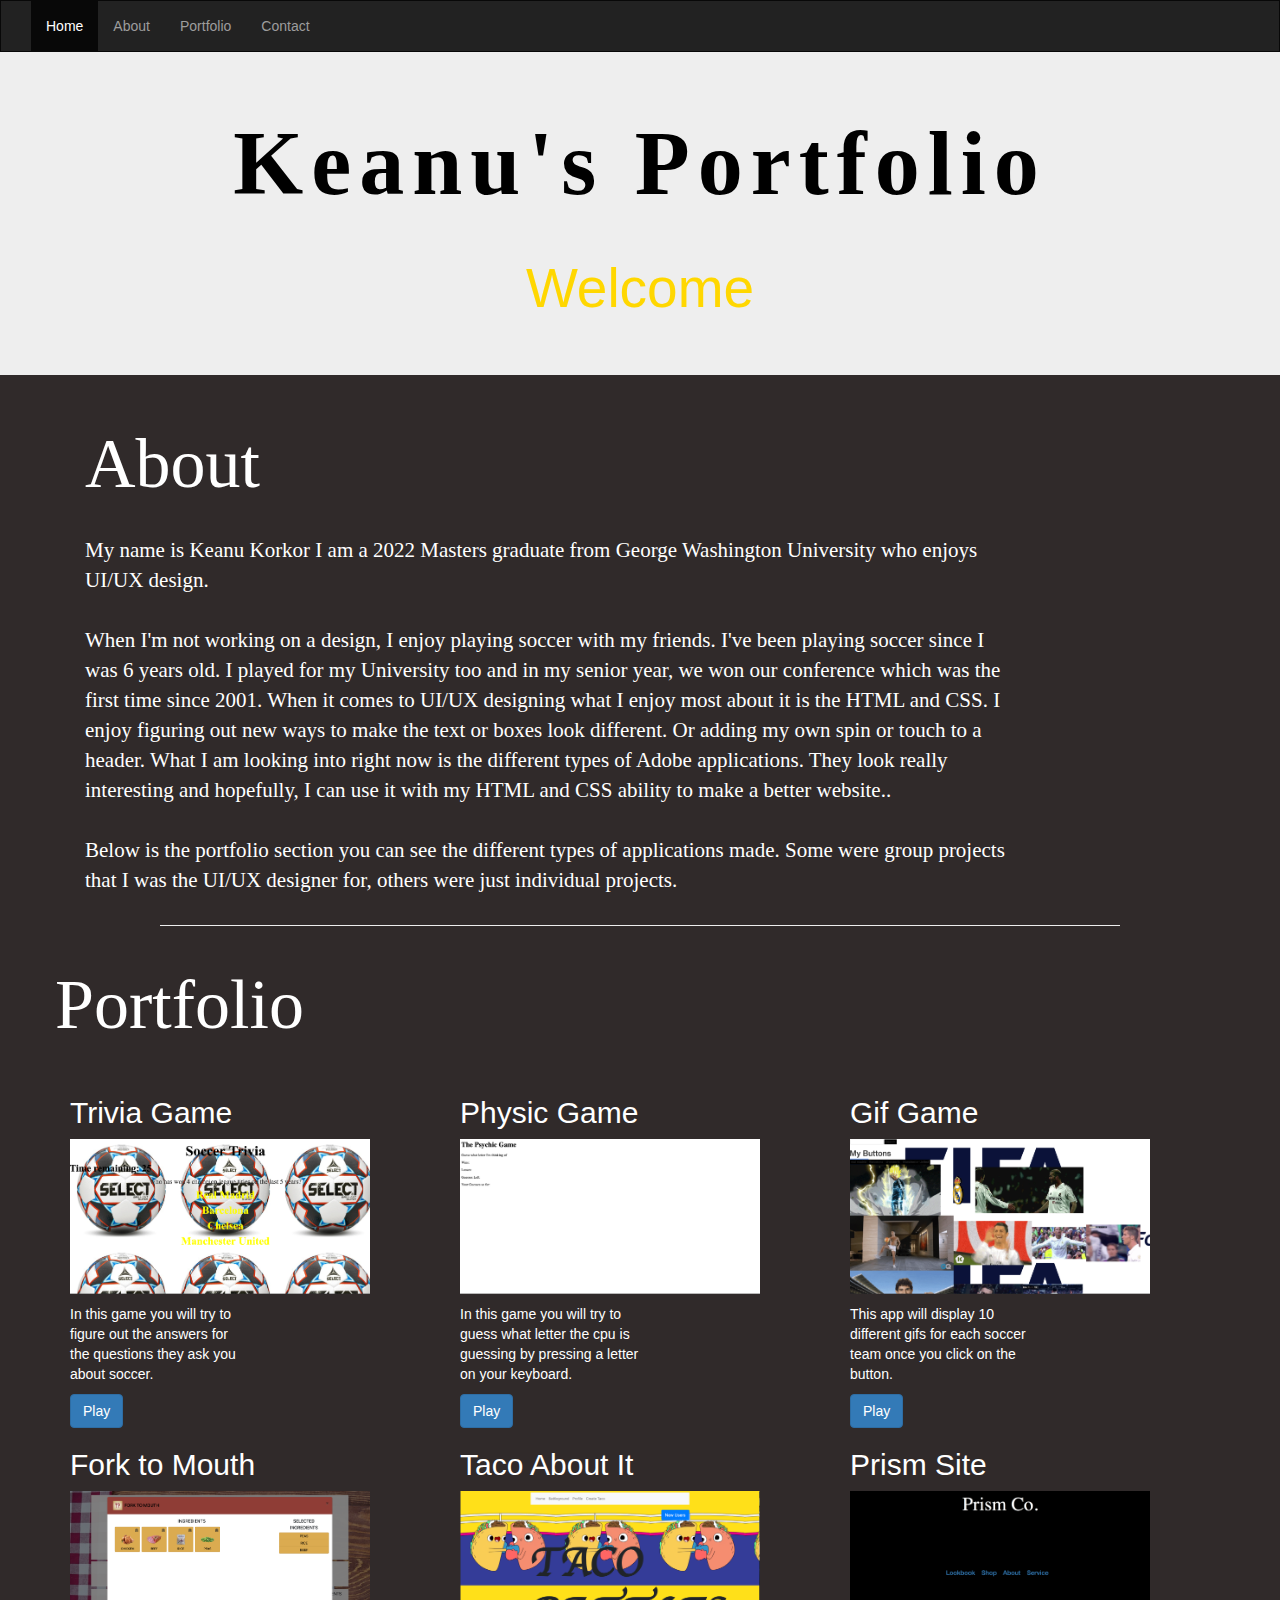
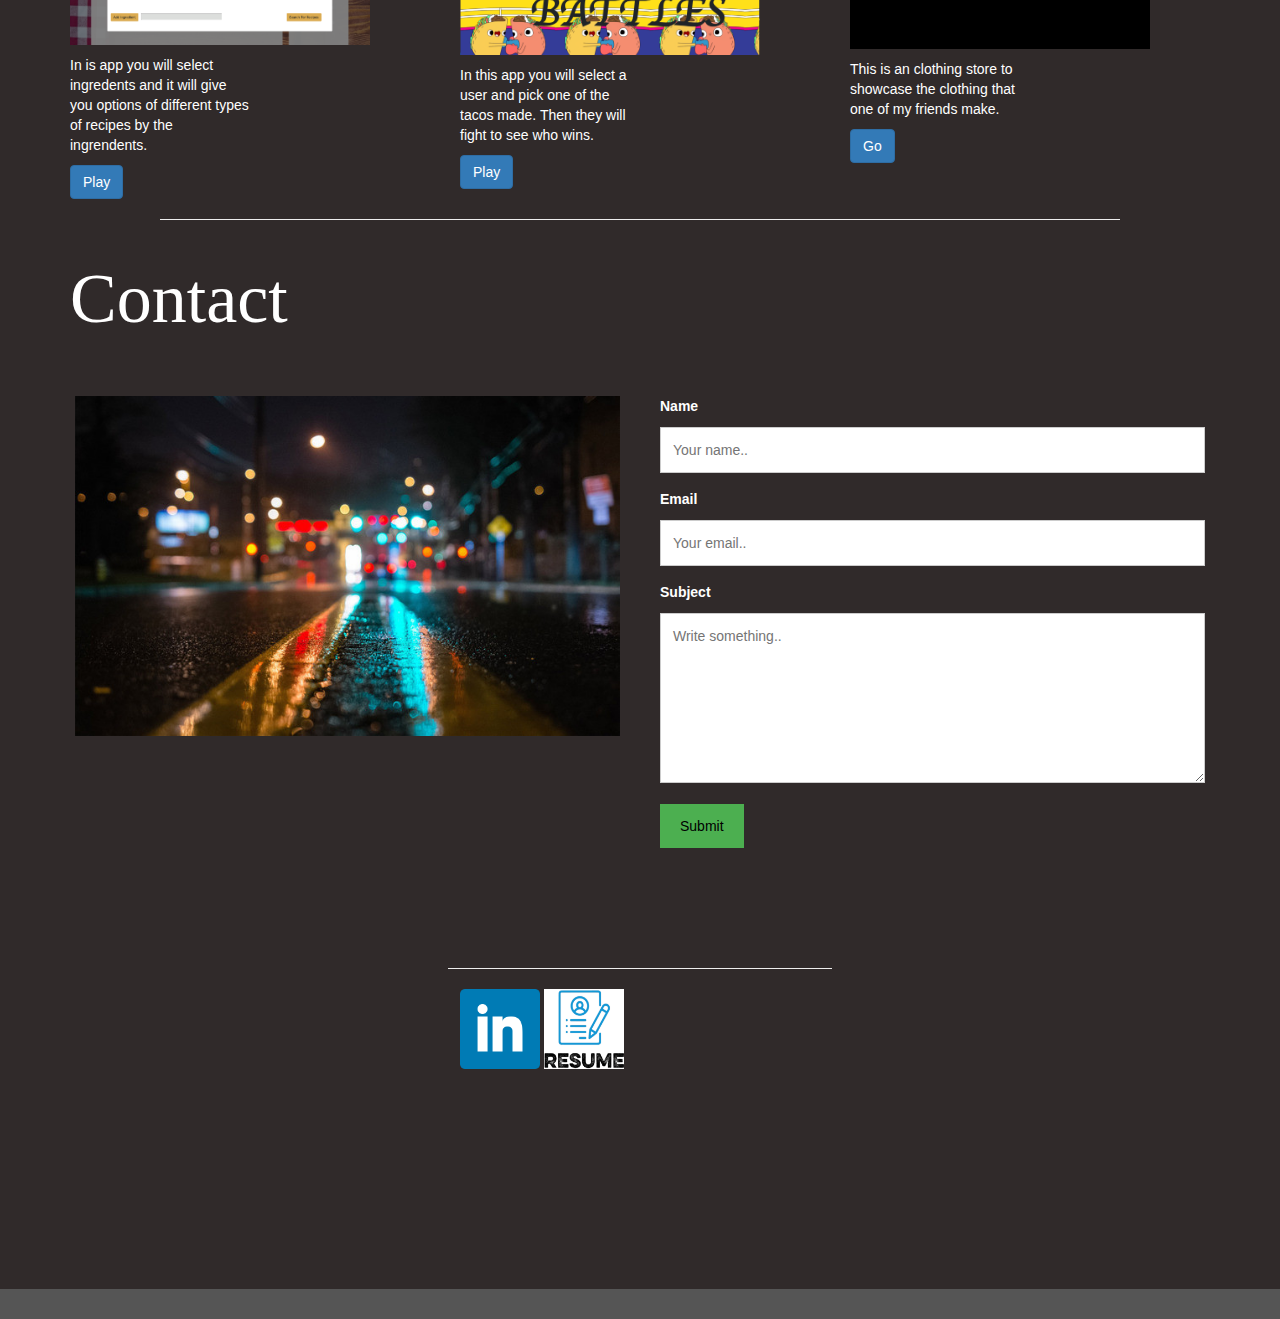
<file: index.html>
<!DOCTYPE html>
<html lang="en">

<head>
  <title>Portfolio</title>
  <meta charset="utf-8">
  <meta name="viewport" content="width=device-width, initial-scale=1">
  <link rel="stylesheet" href="https://maxcdn.bootstrapcdn.com/bootstrap/3.4.0/css/bootstrap.min.css">
  <script src="https://ajax.googleapis.com/ajax/libs/jquery/3.3.1/jquery.min.js"></script>
  <script src="https://maxcdn.bootstrapcdn.com/bootstrap/3.4.0/js/bootstrap.min.js"></script>
  <link rel="stylesheet" type="text/css" href="./assets/css/styles.css">
</head>

<body>

  <nav class="navbar navbar-inverse navbar-light">
    <div class="container-fluid">
      <div class="navbar-header">
        <button type="button" class="navbar-toggle" data-toggle="collapse" data-target="#myNavbar">
          <span class="icon-bar"></span>
          <span class="icon-bar"></span>
          <span class="icon-bar"></span>
        </button>
      </div>
      <div class="collapse navbar-collapse" id="myNavbar">
        <ul class="nav navbar-nav">
          <li class="active"><a href="#home">Home</a></li>
          <li><a href="#about">About</a></li>
          <li><a href="#portfolio">Portfolio</a></li>
          <li><a href="#contact">Contact</a></li>
        </ul>
        <ul class="nav navbar-nav navbar-right">
        </ul>
      </div>
    </div>
  </nav>


  <header>
    <div class="jumbotron text-center" id="home">
      <div class="hometxt">Keanu's Portfolio</div>
      <span class="text2">Welcome</span>
    </div>
  </header>




  <div class="container">
    <div class="col-sm-10">
      <h1 id="about">About</h1>
      <div id="indextxt">
        <p>
          My name is Keanu Korkor I am a 2022 Masters graduate from George 
          Washington University who enjoys UI/UX design. 
           <br><br>

          When I'm not working on a design, I enjoy playing soccer with my friends. I've been playing soccer since I was
          6 years old.
          I played for my University too and in my senior year, we won our conference which was the first time since
          2001. When it comes to UI/UX designing what
          I enjoy most about it is the HTML and CSS. I enjoy figuring out new ways to make the text or boxes look
          different. Or adding my own spin or touch to a header.
          What I am looking into right now is the different types of Adobe applications. They look really interesting
          and hopefully, I can use it with my HTML and CSS ability
          to make a better website.. <br><br>

          Below is the portfolio section you can see the different types of applications made. Some were group projects
          that I was the UI/UX designer for,
          others were just individual projects.
        </p>
      </div>
    </div>
  </div>
  <hr width="75%">

  <div class="container" id="portfolio">
    <div class="row">
      <section class="main-section">
        <h1 class="center">Portfolio</h1>

        <div class="col-sm-4">
          <h2>Trivia Game</h2>
          <div class="card" style="width: 18rem;">
            <img src="./assets/images/trivia.png" class="card-img-top" style="width: 300px">
            <div class="card-body">
              <h5 class="card-title"></h5>
              <p class="card-text">In this game you will try to figure out the answers for the questions they
                ask you about soccer.</p>
              <a href="https://kkorkor.github.io/TriviaGame/" class="btn btn-primary">Play</a>
            </div>
          </div>
        </div>


        <div class="col-sm-4">
          <h2>Physic Game</h2>
          <div class="card" style="width: 18rem;">
            <img src="./assets/images/physic.png" class="card-img-top" style="width: 300px">
            <div class="card-body">
              <h5 class="card-title"></h5>
              <p class="card-text">In this game you will try to guess what letter the cpu is guessing by
                pressing a letter on your keyboard.</p>
              <a href="https://kkorkor.github.io/Psychic-Game/" class="btn btn-primary">Play</a>
            </div>
          </div>
        </div>

        <div class="col-sm-4">
          <h2>Gif Game</h2>
          <div class="card" style="width: 18rem;">
            <img src="./assets/images/soccer gif.png" class="card-img-top" style="width: 300px">
            <div class="card-body">
              <h5 class="card-title"></h5>
              <p class="card-text">This app will display 10 different gifs for each soccer team
                once you click on the button.</p>
              <a href=" https://kkorkor.github.io/SoccerGifs/" class="btn btn-primary">Play</a>
            </div>
          </div>
        </div>

        <div class="col-sm-4">
          <h2>Fork to Mouth</h2>
          <div class="card" style="width: 18rem;">
            <img src="./assets/images/food find.png" class="card-img-top" style="width: 300px">
            <div class="card-body">
              <h5 class="card-title"></h5>
              <p class="card-text">In is app you will select ingredents and it will give you options of
                different types of recipes by the ingrendents.
              </p>
              <a href="https://kkorkor.github.io/RecipeFinder/" class="btn btn-primary">Play</a>
            </div>
          </div>
        </div>

        <div class="col-sm-4">
          <h2>Taco About It</h2>
          <div class="card" style="width: 18rem;">
            <img src="./assets/images/tacobattle.png" class="card-img-top" style="width: 300px">
            <div class="card-body">
              <h5 class="card-title"></h5>
              <p class="card-text">In this app you will select a user and pick one of the tacos made.
                Then they will fight to see who wins.
              </p>
              <a href="http://taco-battle.herokuapp.com/" class="btn btn-primary">Play</a>
            </div>
          </div>
        </div>

        <div class="col-sm-4">
            <h2>Prism Site</h2>
            <div class="card" style="width: 18rem;">
              <img src="./assets/images/Screen Shot 2019-12-10 at 1.21.37 PM.png" class="card-img-top" style="width: 300px">
              <div class="card-body">
                <h5 class="card-title"></h5>
                <p class="card-text">This is an clothing store to showcase the clothing that one of 
                  my friends make.</p>
                <a href=" https://kkorkor.github.io/Prism/" class="btn btn-primary">Go</a>
              </div>
            </div>
          </div>
      </section>
    </div>
  </div>



  <hr width="75%">

  <div class="container">
    <h1 id="contact">Contact</h1>
    <div class="row">
      <div class="column">
        <img src="./assets/images/street.jpg" style="width:100%">
      </div>
      <div class="column">
        <form action="https://formspree.io/kkorkor10@gmail.com" method="POST">
          <label for="fname">Name</label>
          <input type="text" id="name" name="name" placeholder="Your name..">
          <label for="email">Email</label>
          <input type="text" id="email" name="email" placeholder="Your email..">
          <label for="subject">Subject</label>
          <textarea id="subject" name="subject" placeholder="Write something.." style="height:170px"></textarea>
          <input type="submit" value="Submit">
        </form>
      </div>
    </div>
  </div>

  <br><br><br><br>
  <hr width="30%">

  <div class="container">
    <div class="row">
      <div class="col-sm-4">
      </div>
      <div class="col-sm-4">
        <a href="https://www.linkedin.com/in/keanu-korkor-4138a5178"><img
            src="./assets/images/iconfinder_square-linkedin_317725 (1).png"" title=" Linkind" width="80"
            height="80" /></a>
        <a href=https://docs.google.com/document/d/1os1qvCjshJYnZO_hZSUu7MGc3YsqG7wk><img
            src="./assets/images/resume image.png" title=" Resume" width="80" height="80" /></a>
      </div>

      <div class="col-sm-4">
      </div>
    </div>
  </div>



  <br><br><br><br><br><br><br><br><br><br><br>
  <footer>
    <div class="container">
    </div>
  </footer>

</body>

</html>
</file>
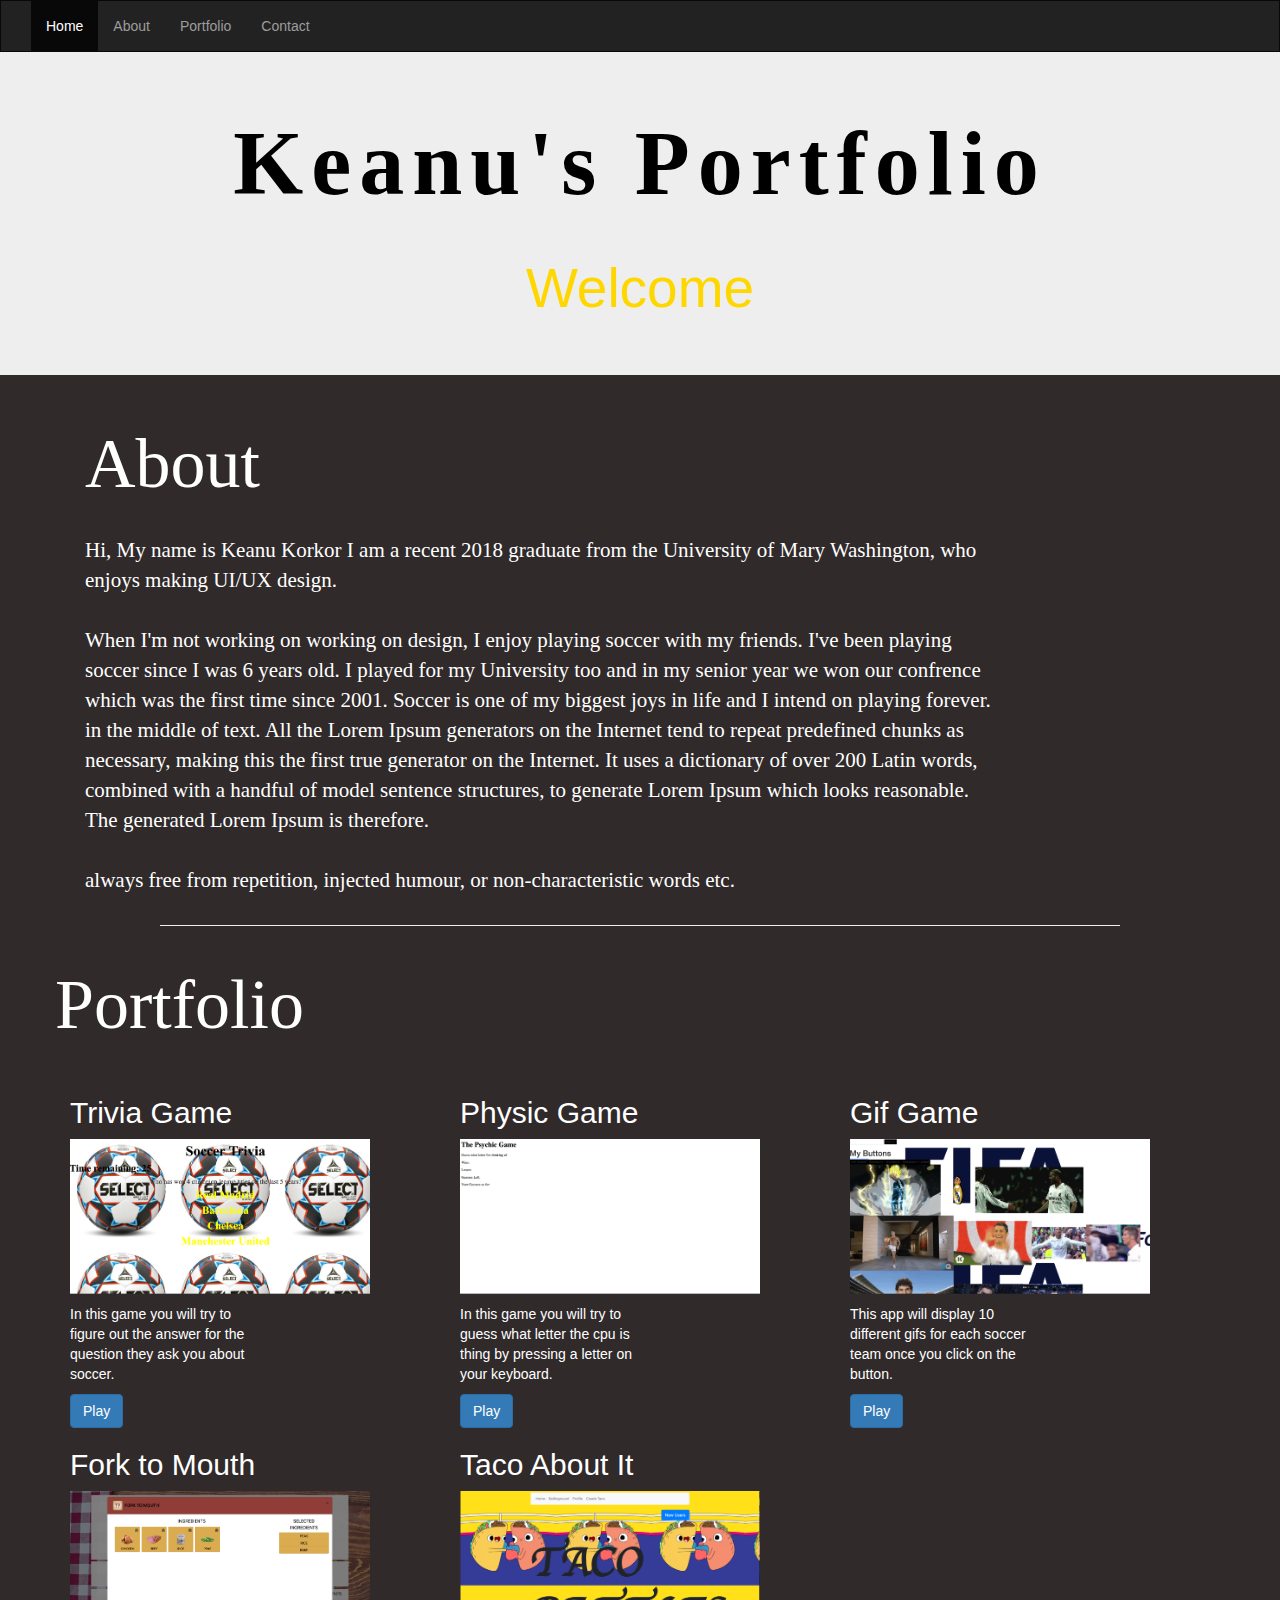
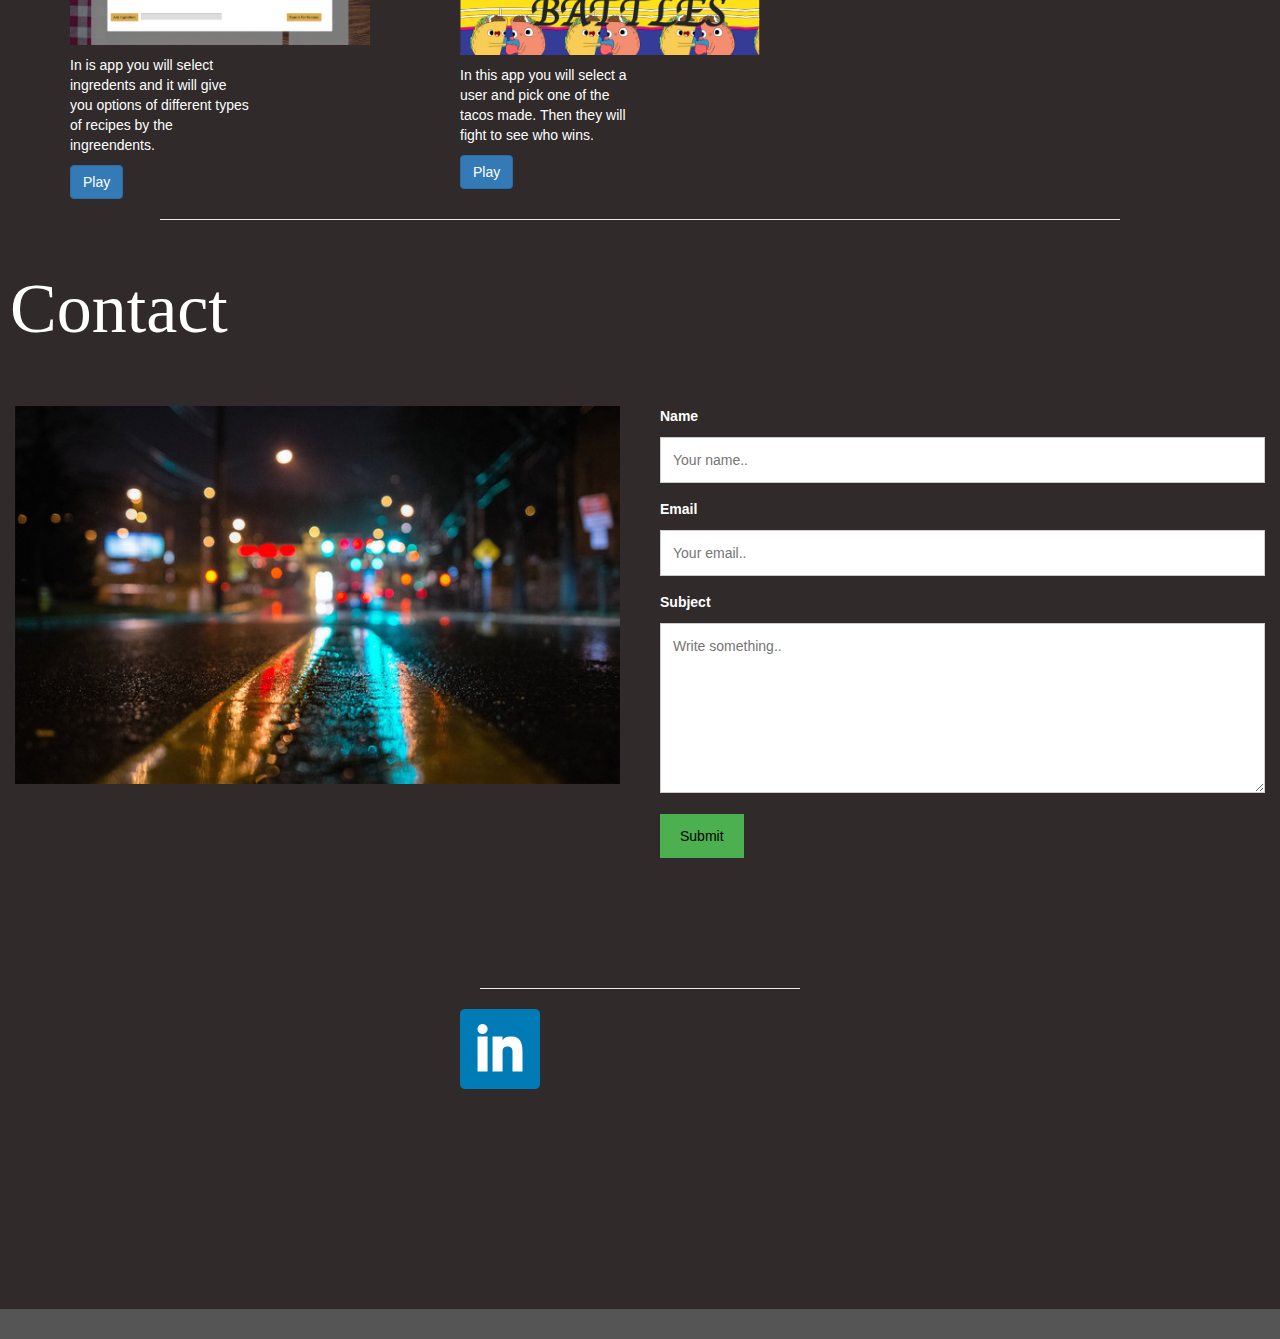
<file: assets/index.html>
<!DOCTYPE html>
<html lang="en">

<head>
  <title>Bootstrap Example</title>
  <meta charset="utf-8">
  <meta name="viewport" content="width=device-width, initial-scale=1">
  <link rel="stylesheet" href="https://maxcdn.bootstrapcdn.com/bootstrap/3.4.0/css/bootstrap.min.css">
  <script src="https://ajax.googleapis.com/ajax/libs/jquery/3.3.1/jquery.min.js"></script>
  <script src="https://maxcdn.bootstrapcdn.com/bootstrap/3.4.0/js/bootstrap.min.js"></script>
  <link rel="stylesheet" type="text/css" href="../assets/css/styles.css">
</head>

<body>

  <nav class="navbar navbar-inverse navbar-light">
    <div class="container-fluid">
      <div class="navbar-header">
        <button type="button" class="navbar-toggle" data-toggle="collapse" data-target="#myNavbar">
          <span class="icon-bar"></span>
          <span class="icon-bar"></span>
          <span class="icon-bar"></span>
        </button>
      </div>
      <div class="collapse navbar-collapse" id="myNavbar">
        <ul class="nav navbar-nav">
          <li class="active"><a href="#home">Home</a></li>
          <li><a href="#about">About</a></li>
          <li><a href="#portfolio">Portfolio</a></li>
          <li><a href="#contact">Contact</a></li>
        </ul>
        <ul class="nav navbar-nav navbar-right">
        </ul>
      </div>
    </div>
  </nav>


  <header>
    <div class="jumbotron text-center" id="home">
      <div class="hometxt">Keanu's Portfolio</div>
      <span class="text2">Welcome</span>
    </div>
  </header>




  <div class="container">
    <div class="col-sm-10">
      <h1 id="about">About</h1>
      <div id="indextxt">
        <p>Hi,
          My name is Keanu Korkor I am a recent 2018 graduate from the University of Mary Washington, who enjoys
          making UI/UX design. <br><br>
          When I'm not working on working on design, I enjoy playing soccer with my friends. I've been playing soccer
          since I was 6 years old. I played for my University too and in my senior year we won our confrence which was
          the first time since 2001.
          Soccer is one of my biggest joys in life and I intend on playing forever.
          in the middle of text. All the Lorem Ipsum generators on the Internet tend to repeat predefined chunks as
          necessary,
          making this the first true generator on the Internet. It uses a dictionary of over 200 Latin words, combined
          with a
          handful of model sentence structures, to generate Lorem Ipsum which looks reasonable. The generated Lorem
          Ipsum is therefore. <br><br>
          always free from repetition, injected humour, or non-characteristic words etc.</p>
      </div>
    </div>
  </div>
  <hr width="75%">

  <div class="container" id="portfolio">
    <div class="row">
      <section class="main-section">
        <h1 class="center">Portfolio</h1>

        <div class="col-sm-4">
          <h2>Trivia Game</h2>
          <div class="card" style="width: 18rem;">
            <img src="../assets/images/trivia.png" class="card-img-top" style="width: 300px">
            <div class="card-body">
              <h5 class="card-title"></h5>
              <p class="card-text">In this game you will try to figure out the answer for the question they
                ask you about soccer.</p>
              <a href="https://kkorkor.github.io/TriviaGame/" class="btn btn-primary">Play</a>
            </div>
          </div>
        </div>


        <div class="col-sm-4">
          <h2>Physic Game</h2>
          <div class="card" style="width: 18rem;">
            <img src="../assets/images/physic.png" class="card-img-top" style="width: 300px">
            <div class="card-body">
              <h5 class="card-title"></h5>
              <p class="card-text">In this game you will try to guess what letter the cpu is thing by
                pressing a letter on your keyboard.</p>
              <a href="https://kkorkor.github.io/Psychic-Game/" class="btn btn-primary">Play</a>
            </div>
          </div>
        </div>

        <div class="col-sm-4">
          <h2>Gif Game</h2>
          <div class="card" style="width: 18rem;">
            <img src="../assets/images/soccer gif.png" class="card-img-top" style="width: 300px">
            <div class="card-body">
              <h5 class="card-title"></h5>
              <p class="card-text">This app will display 10 different gifs for each soccer team
                once you click on the button.</p>
              <a href=" https://kkorkor.github.io/SoccerGifs/" class="btn btn-primary">Play</a>
            </div>
          </div>
        </div>

        <div class="col-sm-4">
          <h2>Fork to Mouth</h2>
          <div class="card" style="width: 18rem;">
            <img src="../assets/images/food find.png" class="card-img-top" style="width: 300px">
            <div class="card-body">
              <h5 class="card-title"></h5>
              <p class="card-text">In is app you will select ingredents and it will give you options of
                different types of recipes by the ingreendents.
              </p>
              <a href="https://kkorkor.github.io/RecipeFinder/" class="btn btn-primary">Play</a>
            </div>
          </div>
        </div>

        <div class="col-sm-4">
          <h2>Taco About It</h2>
          <div class="card" style="width: 18rem;">
            <img src="../assets/images/tacobattle.png" class="card-img-top" style="width: 300px">
            <div class="card-body">
              <h5 class="card-title"></h5>
              <p class="card-text">In this app you will select a user and pick one of the tacos made.
                Then they will fight to see who wins.
              </p>
              <a href="http://taco-battle.herokuapp.com/" class="btn btn-primary">Play</a>
            </div>
          </div>
        </div>
      </section>
    </div>
  </div>

  <hr width="75%">

  <div class="containerContact">
    <h1 id="contact">Contact</h1>
    <div class="row">
      <div class="column">
        <img src="images/street.jpg" style="width:100%">
      </div>
      <div class="column">
        <form action="https://formspree.io/kkorkor10@gmail.com" method="POST">
          <label for="fname">Name</label>
          <input type="text" id="name" name="name" placeholder="Your name..">
          <label for="email">Email</label>
          <input type="text" id="email" name="email" placeholder="Your email..">
          <label for="subject">Subject</label>
          <textarea id="subject" name="subject" placeholder="Write something.." style="height:170px"></textarea>
          <input type="submit" value="Submit">
        </form>
      </div>
    </div>
  </div>

  <br><br><br><br>
  <hr width="25%">

  <div class="container">
    <div class="row">
      <div class="col-sm-4"> 
      </div>
      <div class="col-sm-4" >
        <a href="https://www.linkedin.com/in/keanu-korkor-4138a5178"><img
          src="images/iconfinder_square-linkedin_317725 (1).png" title="Linkind" width="80" height="80" /></a>
      </div>
      
      <div class="col-sm-4">
      </div>
    </div>
  </div>



  <br><br><br><br><br><br><br><br><br><br><br>
  <footer>
    <div class="container">
    </div>
  </footer>

</body>

</html>
</file>
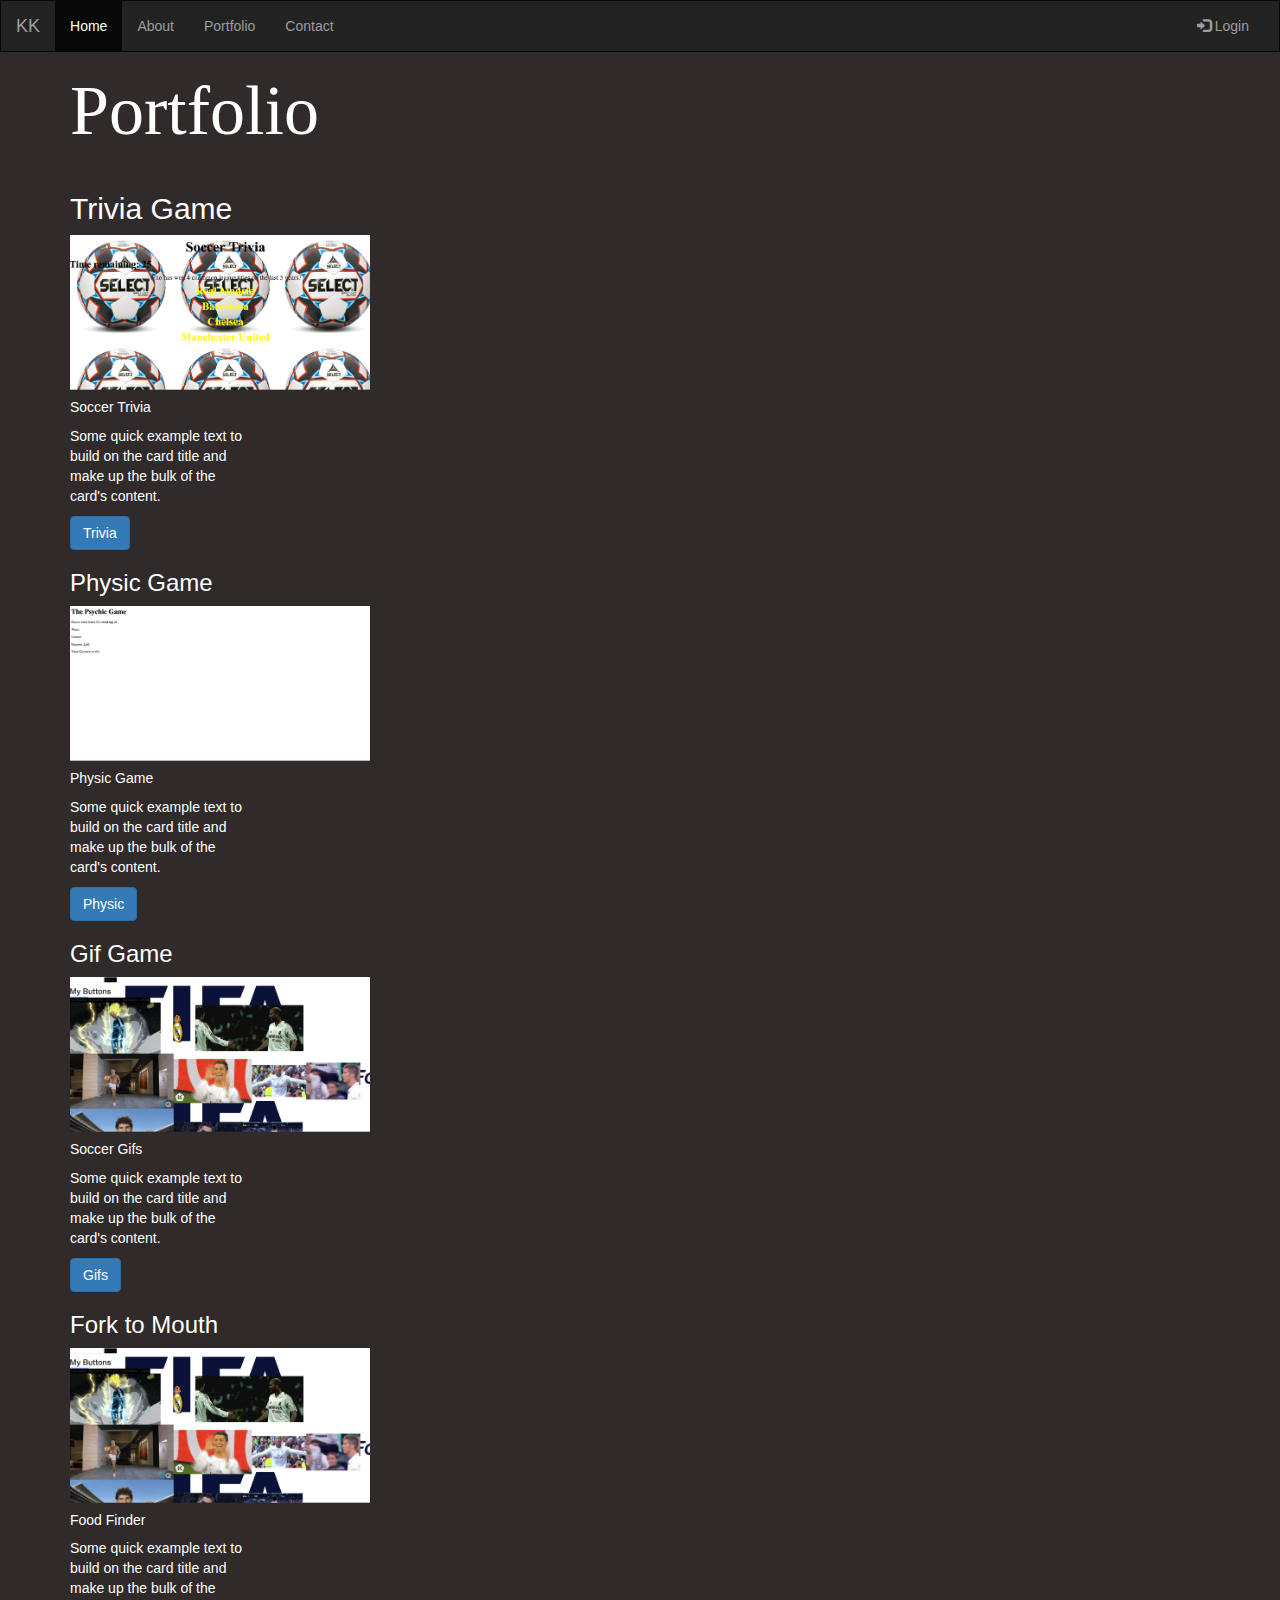
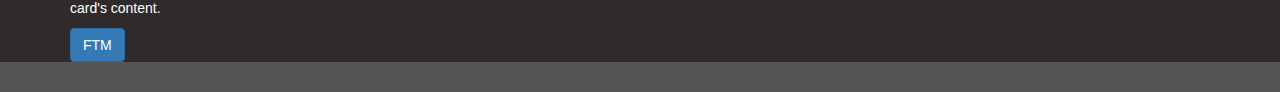
<file: assets/portfolio.html>
<!DOCTYPE html>
<html lang="en">

<head>
  <title>Bootstrap Example</title>
  <meta charset="utf-8">
  <meta name="viewport" content="width=device-width, initial-scale=1">
  <link rel="stylesheet" href="https://maxcdn.bootstrapcdn.com/bootstrap/3.4.0/css/bootstrap.min.css">
  <script src="https://ajax.googleapis.com/ajax/libs/jquery/3.3.1/jquery.min.js"></script>
  <script src="https://maxcdn.bootstrapcdn.com/bootstrap/3.4.0/js/bootstrap.min.js"></script>
  <link rel="stylesheet" type="text/css" href="../assets/css/styles.css">
</head>

<body>
  <nav class="navbar navbar-inverse">
    <div class="container-fluid">
      <div class="navbar-header">
        <button type="button" class="navbar-toggle" data-toggle="collapse" data-target="#myNavbar">
          <span class="icon-bar"></span>
          <span class="icon-bar"></span>
          <span class="icon-bar"></span>
        </button>
        <a class="navbar-brand" href="soccer.jpg">KK</a>
      </div>
      <div class="collapse navbar-collapse" id="myNavbar">
        <ul class="nav navbar-nav">
          <li class="active"><a href="home.html">Home</a></li>
          <li><a href="index.html">About</a></li>
          <li><a href="portfolio.html">Portfolio</a></li>
          <li><a href="contact.html">Contact</a></li>
        </ul>
        <ul class="nav navbar-nav navbar-right">
          <li><a href="#"><span class="glyphicon glyphicon-log-in"></span> Login</a></li>
        </ul>
      </div>
    </div>
    <div class="push"></div>
    </div>
  </nav>
  <main class="container">
    <section class="main-section">
      <h1 class="center">Portfolio</h1>
      <h2>Trivia Game</h2>

      <div class="card" style="width: 18rem;">
        <img src="../assets/images/trivia.png" class="card-img-top" style="width: 300px">
        <div class="card-body">
          <h5 class="card-title">Soccer Trivia</h5>
          <p class="card-text">Some quick example text to build on the card title and make up the bulk of the card's
            content.</p>
          <a href="file:///Users/keanukorkor/code/TriviaGame/index.html" class="btn btn-primary">Trivia</a>
        </div>
        <h3>Physic Game</h3>
        <div class="card" style="width: 18rem;">
          <img src="../assets/images/physic.png" class="card-img-top" style="width: 300px">
          <div class="card-body">
            <h5 class="card-title">Physic Game</h5>
            <p class="card-text">Some quick example text to build on the card title and make up the bulk of the card's
              content.</p>
            <a href="file:///Users/keanukorkor/code/Psychic-Game/index.html" class="btn btn-primary">Physic</a>
          </div>

          <h3>Gif Game</h3>
          <div class="card" style="width: 18rem;">
            <img src="../assets/images/soccer gif.png" class="card-img-top" style="width: 300px">
            <div class="card-body">
              <h5 class="card-title">Soccer Gifs</h5>
              <p class="card-text">Some quick example text to build on the card title and make up the bulk of the card's
                content.</p>
              <a href="file:///Users/keanukorkor/code/SoccerGifs/index.html" class="btn btn-primary">Gifs</a>
            </div>
            <h3>Fork to Mouth</h3>
            <div class="card" style="width: 18rem;">
              <img src="../assets/images/soccer gif.png" class="card-img-top" style="width: 300px">
              <div class="card-body">
                <h5 class="card-title">Food Finder</h5>
                <p class="card-text">Some quick example text to build on the card title and make up the bulk of the
                  card's
                  content.</p>
                <a href="https://sallyb1988.github.io/RecipeFinder/" class="btn btn-primary">FTM</a>
              </div>

    </section>
  </main>

  <footer>
    <div class="container">
    </div>
  </footer>
</body>

</html>
</file>
<file: assets/css/styles.css>
body {
  background: #302a2a;
  background-repeat: no-repeat;
  background-size: cover;
  color: white;
}
  
 
     /* Remove the navbar's default margin-bottom and rounded borders */ 
     .navbar {
      margin-bottom: 0;
      border-radius: 0;
    }
    
    /* Set height of the grid so .sidenav can be 100% (adjust as needed) */
    .row.content {height: 450px}
    
    /* Set gray background color and 100% height */
    .sidenav {
      padding-top: 20px;
      background-color: skyblue;

      height: 100%;
    }
    
    /* Set black background color, white text and some padding */
    footer {
      background-color: #555;
      color: white;
      padding: 15px;
    }
    
    /* On small screens, set height to 'auto' for sidenav and grid */
    @media screen and (max-width: 767px) {
      .sidenav {
        height: auto;
        padding: 15px;
      }
      .row.content {height:auto;} 
    }
h1{
height: 100px;
width: 100px;
font-size: 70px;
font-family: cursive;
position: relative;

}


#indextxt{
  font-size: 1.5em;
  font-family: 'Times New Roman', Times, serif;
}






.jumbotrontext-center{
   text-align: center;
   position: absolute;
   top: 50%;
   left: 50%;
   transform: translate(-50%, -50%);
   width: 100%;
   display: block;
   background: black;
} 
.jumbotrontext-center span{
   text-transform: uppercase;
   display: block;
   background: black;
}

.hometxt{
  font-family:fantasy ;
  color: white;
  font-size: 90px;
  font-weight: 700;
  letter-spacing: 8px;
  margin-bottom: 20px;
  position: relative;
  animation: text 3s 1;
  color: black;
}

.text2{
  font-size: 55px;
  color: gold;
}

@keyframes text {
   0%{
       color: black;
       margin-bottom: -40%;
   }
   30%{
       letter-spacing: 25px;
       margin-bottom: 40px;
   }
   85%{
       letter-spacing: 8px;
       margin-bottom: -40px;
   }
}




/* Style inputs */
input[type=text], select, textarea {
  width: 100%;
  padding: 12px;
  border: 1px solid #ccc;
  margin-top: 6px;
  margin-bottom: 16px;
  resize: vertical;
  text-emphasis-color: black;
}

input[type=submit] {
  background-color: #4CAF50;
  color: black;
  padding: 12px 20px;
  border: none;
  cursor: pointer;
}

input[type=submit]:hover {
  background-color: #45a049;
}

/* Style the container/contact section */
.containerContact {
  border-radius: 5px;
  padding: 10px;
}

/* Create two columns that float next to eachother */
.column {
  float: left;
  width: 50%;
  margin-top: 6px;
  padding: 20px;
}

/* Clear floats after the columns */
.row:after {
  content: "";
  display: table;
  clear: both;

.containerC{
  border-radius: 5px;
   padding: 20px;
}

#portfolio{
  font-family: 'Times New Roman', Times, serif;
}
</file>
